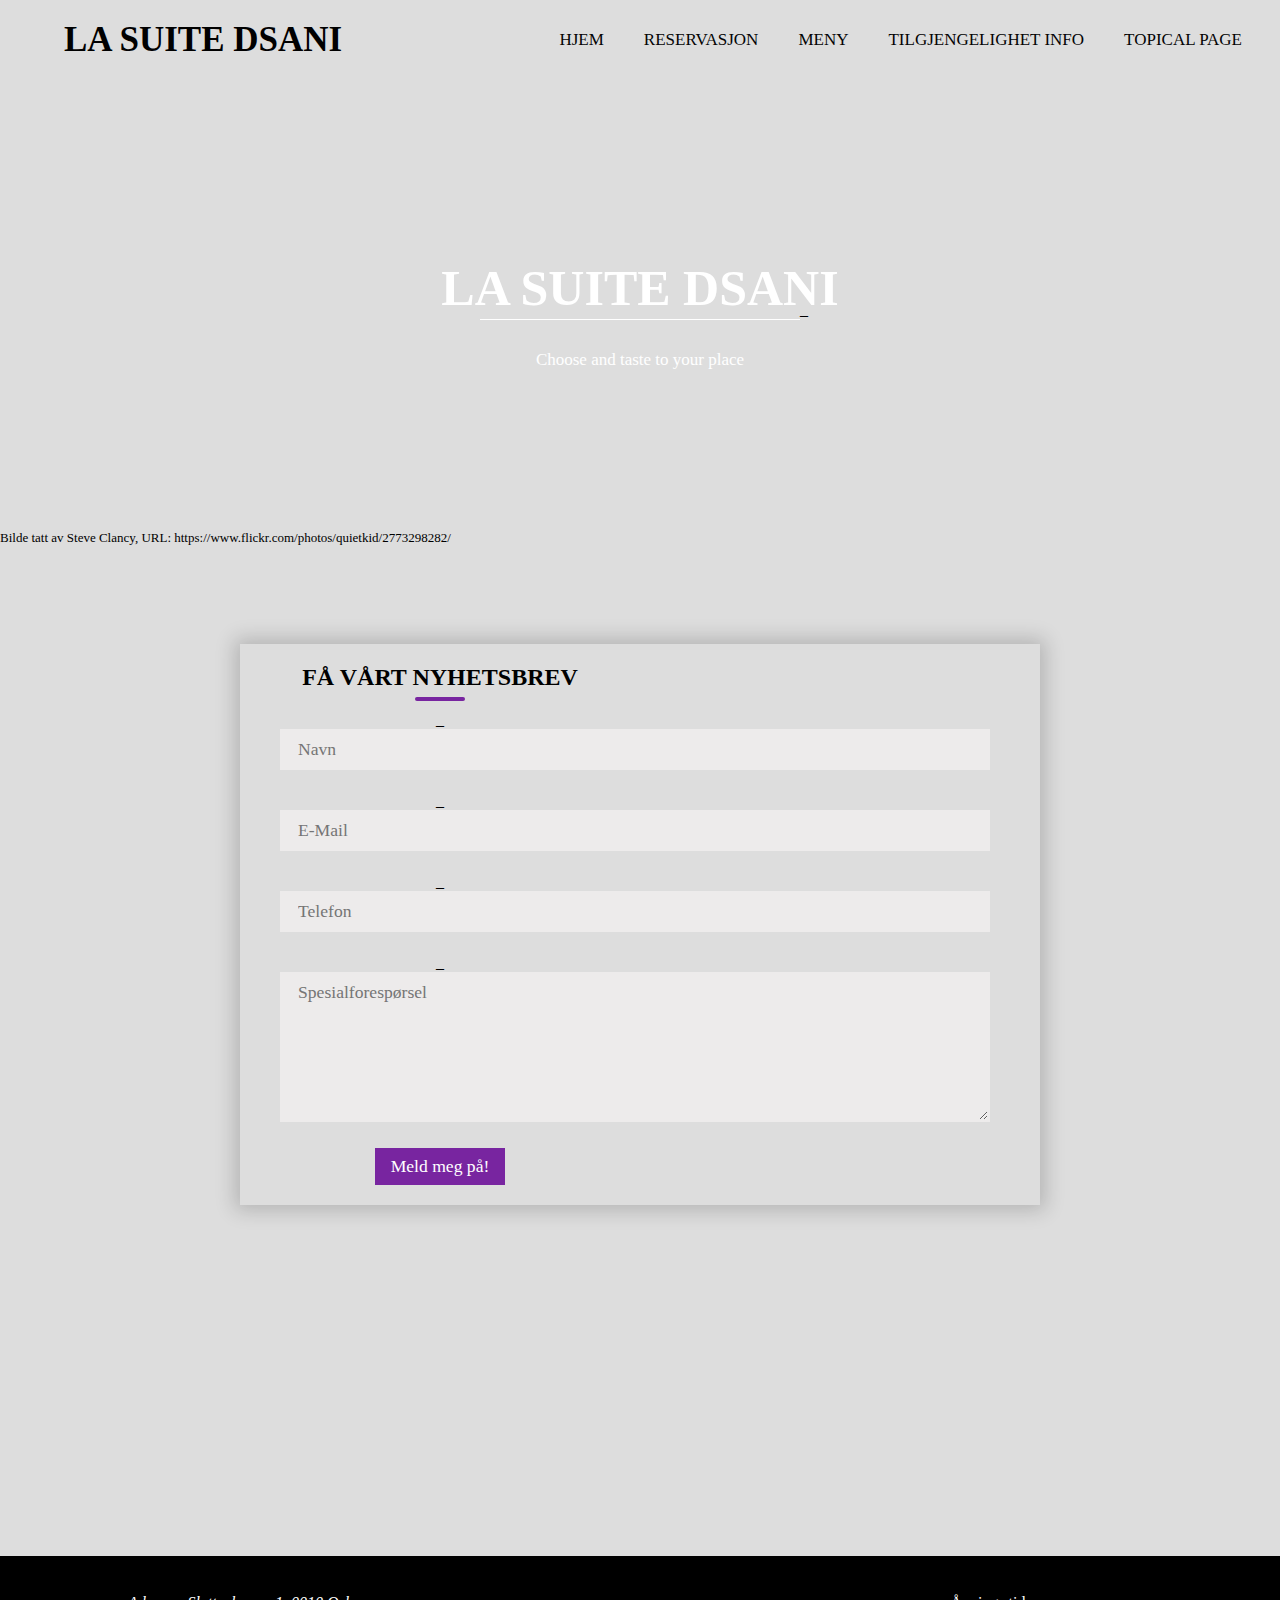
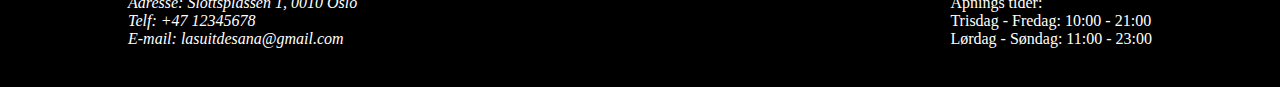
<file: index.html>
<!-- Navn på koden og liken mellom css og html-->
<!DOCTYPE html>
<html lang="en">
<head>
    <meta charset="UTF-8">
    <meta http-equiv="X-UA-Compatible" content="IE=edge">
    <meta name="viewport" content="width=device-width, initial-scale=1.0">
    <title>Hjem</title>
    <link rel="stylesheet" type="text/css" href="index-style.css">
    <link rel="stylesheet" type="text/css" href="https://jonas-fj.github.io/DATA1200-Eksamen2022/nav-footer-style.css">
    
</head>
<body>
 <!--Kode fra https://www.tiktok.com/@tutoshtml/video/7160638300993178885?_r=1&_t=8XsRhzNap1B&is_from_webapp=v1&item_id=7160638300993178885-->
 <!--Kode for knapper på toppen av siden, som fører til forskjellige funksjoner på nettsiden.-->
    <nav>
            <label class="logo">LA SUITE DSANI</label>
            <ul>
                <li><a href="https://jonas-fj.github.io/DATA1200-Eksamen2022/">Hjem</a></li>
                <li><a href="https://jonas-fj.github.io/DATA1200-Eksamen2022/booking-page/booking-page.html">Reservasjon</a></li>
                <li><a href="https://jonas-fj.github.io/DATA1200-Eksamen2022/MenyFolder/menu.html">Meny</a></li>
                <li><a href="https://jonas-fj.github.io/DATA1200-Eksamen2022/Tilgjenlighet-folder/tilgjengelighet.html">Tilgjengelighet info</a></li>
                <li><a href="https://jonas-fj.github.io/DATA1200-Eksamen2022/Topical-page/topical-page.HTML">Topical page</a></li>
            </ul>
    </nav>
    

<!--Kode for designbilde og tekst på innsiden av bildet.-->
        <figure>
            <section class="VENUE"></section>
            <h1 class="LSD">LA SUITE DSANI</h1>
            <span class="underline">_</span>
            <p class="LSD2">Choose and taste to your place</p>
            <figcaption>Bilde tatt av Steve Clancy, URL: https://www.flickr.com/photos/quietkid/2773298282/</figcaption>
        </figure>
<!--Kode fra https://www.tiktok.com/@tutoshtml/video/7166922535857048837?_r=1&_t=8XsRnoC3F2c&is_from_webapp=v1&item_id=7166922535857048837-->
<!--Kode for Nyhetsbrev boks. -->
        <div class="container">
            <div class="contact-box">
                <div class="formulaire">
                    <h2>FÅ VÅRT NYHETSBREV</h2>
                 
                
        <label>_       
        <input type="text" class="form" placeholder="Navn"></label>
        <label>_
        <input type="text" class="form" placeholder="E-Mail"></label>
        <label>_
        <input type="text" class="form" placeholder="Telefon"></label>
        <label>_
        <textarea placeholder="Spesialforespørsel" class="form"></textarea></label>
        <button class="btn">Meld meg på!</button>
                 
                </div>
            </div>
        </div>

        <!--Footer-->
        <footer class="flex-container-row">
            <address>
                <p>Adresse: Slottsplassen 1, 0010 Oslo <br>
                Telf: +47 12345678 <br>
                E-mail: lasuitdesana@gmail.com</p>
            </address>
            <div>
                <p> Åpnings tider: <br>
                    Trisdag - Fredag: 10:00 - 21:00 <br>
                    Lørdag - Søndag: 11:00 - 23:00</p>
            </div>
        </footer>
</body>
</html>
</file>
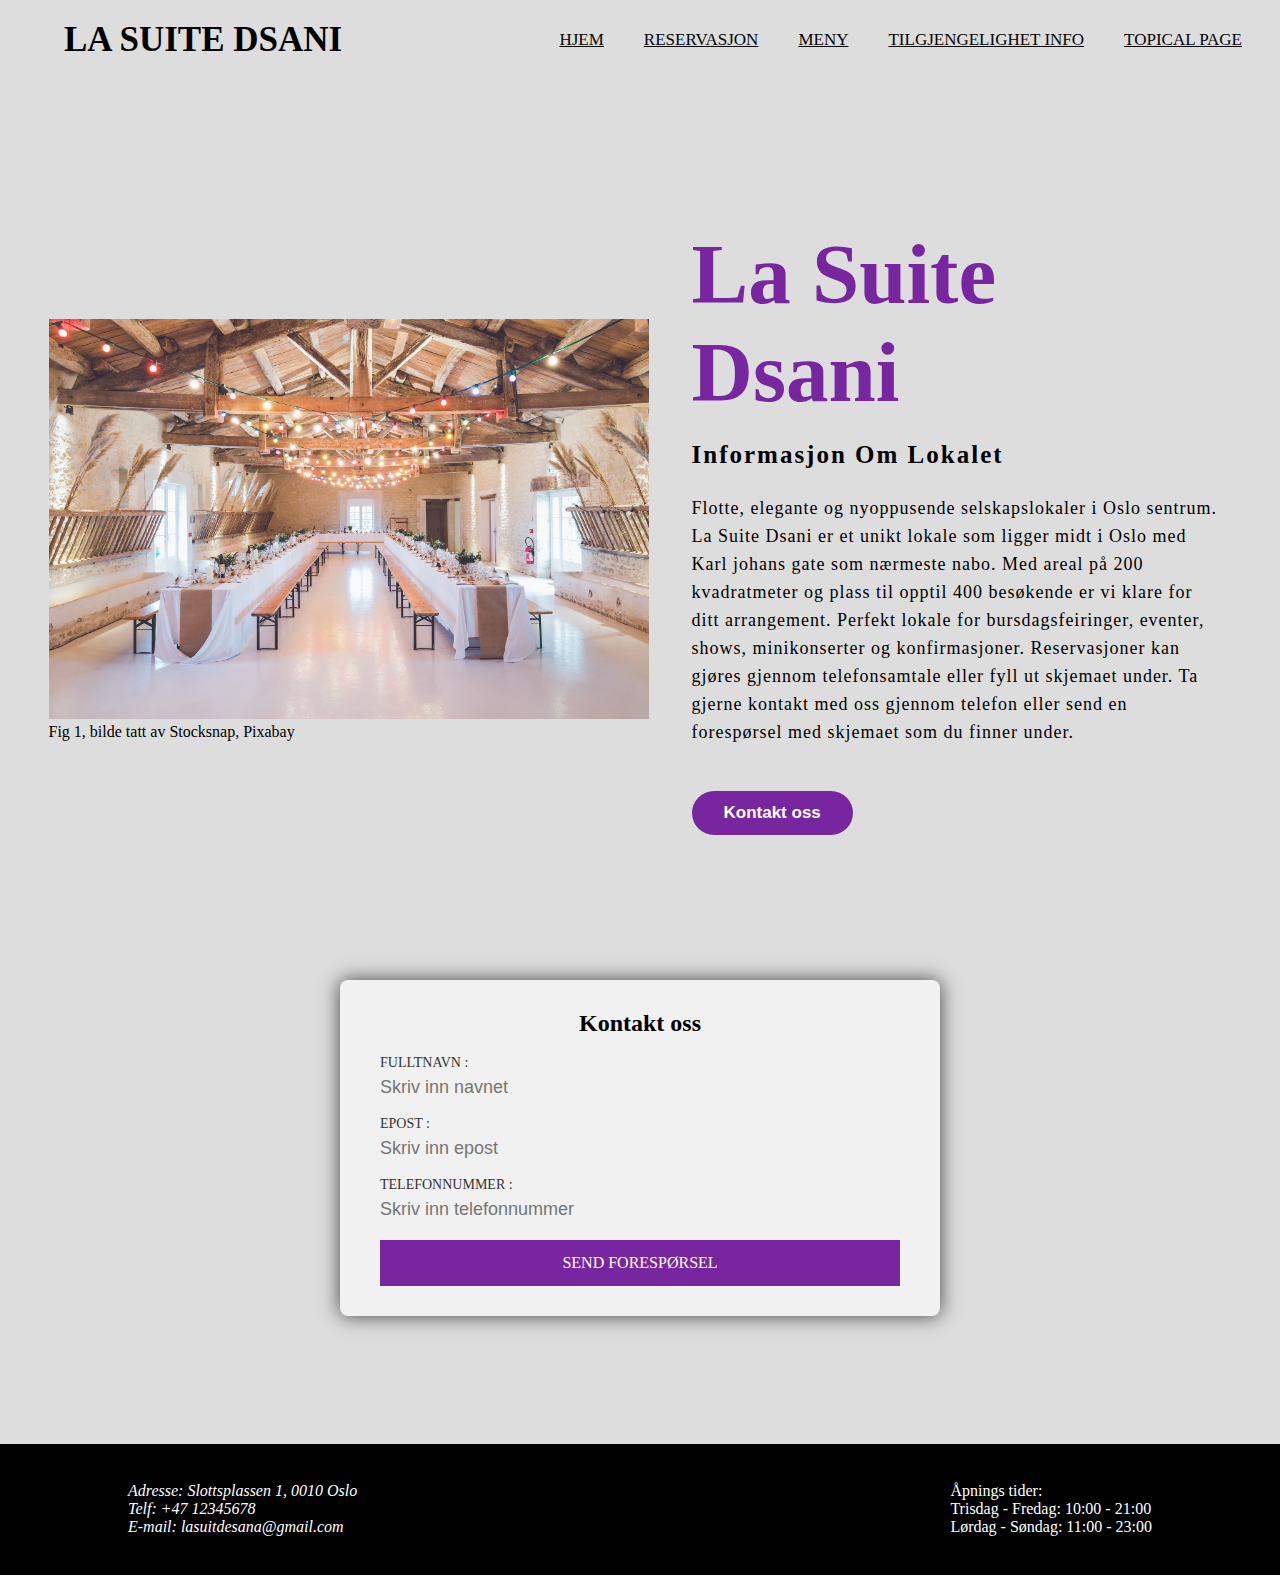
<file: booking-page/booking-page.html>
<!DOCTYPE html>
<html lang="no">
<head>
    <meta charset="utf-8">
    <meta name="viewport" content="width=device-width, initial-scale=1.0">

    <title>Reservasjoner</title>
    <link href="booking-page-style.css" rel="stylesheet" type="text/css">
    <link href="https://jonas-fj.github.io/DATA1200-Eksamen2022/nav-footer-style.css" rel="stylesheet" type="text/css">

    <link rel="preconnect" href="https://fonts.googleapis.com">
    <link rel="preconnect" href="https://fonts.gstatic.com" crossorigin>
    <link href="https://fonts.googleapis.com/css2?family=Poppins:wght@100;200;300;400;500;600;700;800;900&display=swap" rel="stylesheet">
    
</head>
<body>
     <!--Kode fra https://www.tiktok.com/@tutoshtml/video/7160638300993178885?_r=1&_t=8XsRhzNap1B&is_from_webapp=v1&item_id=7160638300993178885-->
 <!--Kode for knapper på toppen av siden, som fører til forskjellige funksjoner på nettsiden.-->
 <nav>
    <label class="logo">LA SUITE DSANI</label>
    <ul>
        <li><a href="https://jonas-fj.github.io/DATA1200-Eksamen2022/">Hjem</a></li>
        <li><a href="https://jonas-fj.github.io/DATA1200-Eksamen2022/booking-page/booking-page.html">Reservasjon</a></li>
        <li><a href="https://jonas-fj.github.io/DATA1200-Eksamen2022/MenyFolder/menu.html">Meny</a></li>
        <li><a href="https://jonas-fj.github.io/DATA1200-Eksamen2022/Tilgjenlighet-folder/tilgjengelighet.html">Tilgjengelighet info</a></li>
        <li><a href="https://jonas-fj.github.io/DATA1200-Eksamen2022/Topical-page/topical-page.HTML">Topical page</a></li>
    </ul>
</nav>



    <section class="om">
        <div class="innhold">
<!--Koden til bildet og kilde-->
        <figure>
            <img src="image-kopi/events-2609526_1920.jpg" alt="Oversiktsbilde av selskapslokale. Et stort langbord i form av hestesko står i midten">
            <figcaption>Fig 1, bilde tatt av Stocksnap, Pixabay</figcaption>
        </figure>
<!--Koden til bildet og kilden slutter her-->
<!--Koden til teksten-->
            <div class="tekst">
                <h1>La Suite Dsani</h1>
                <h2>Informasjon om lokalet</h5>
                <p> Flotte, elegante og nyoppusende selskapslokaler i Oslo sentrum. 
                    La Suite Dsani er et unikt lokale som ligger midt i Oslo med Karl johans gate 
                    som nærmeste nabo. Med areal på 200 kvadratmeter og plass til opptil 400 besøkende 
                    er vi klare for ditt arrangement. Perfekt lokale for bursdagsfeiringer, 
                    eventer, shows, minikonserter og konfirmasjoner. Reservasjoner kan gjøres 
                    gjennom telefonsamtale eller fyll ut skjemaet under. Ta gjerne kontakt med oss 
                    gjennom telefon eller send en forespørsel med skjemaet som du finner under.</p>
                    <button type="button">Kontakt oss</button>
            </div>
<!--Koden til teksten slutter her-->
        </div>
    </section>
<!--Koden til Kontaktform-->
<div class="Kontakt-ark">
    <h2>Kontakt oss</h2>
    <div class="tekstboks">
        <label>Fulltnavn :
        <input type="text" name="" value="" placeholder="Skriv inn navnet"></label>
    </div> 

    <div class="tekstboks">
        <label>Epost :
        <input type="email" name="" value="" placeholder="Skriv inn epost"></label>
    </div> 

    <div class="tekstboks">
        <label>Telefonnummer :
        <input type="text" name="" value="" placeholder="Skriv inn telefonnummer"></label> 
    </div> 
    <a class="knapp2">Send forespørsel</a>
</div>
<!--Koden til kontaktform slutter her-->

<footer class="flex-container-row">
    <address>
        <p>Adresse: Slottsplassen 1, 0010 Oslo <br>
        Telf: +47 12345678 <br>
        E-mail: lasuitdesana@gmail.com</p>
    </address>
    <div>
        <p> Åpnings tider: <br>
            Trisdag - Fredag: 10:00 - 21:00 <br>
            Lørdag - Søndag: 11:00 - 23:00</p>
    </div>
</footer>

</body>
</html>
</file>
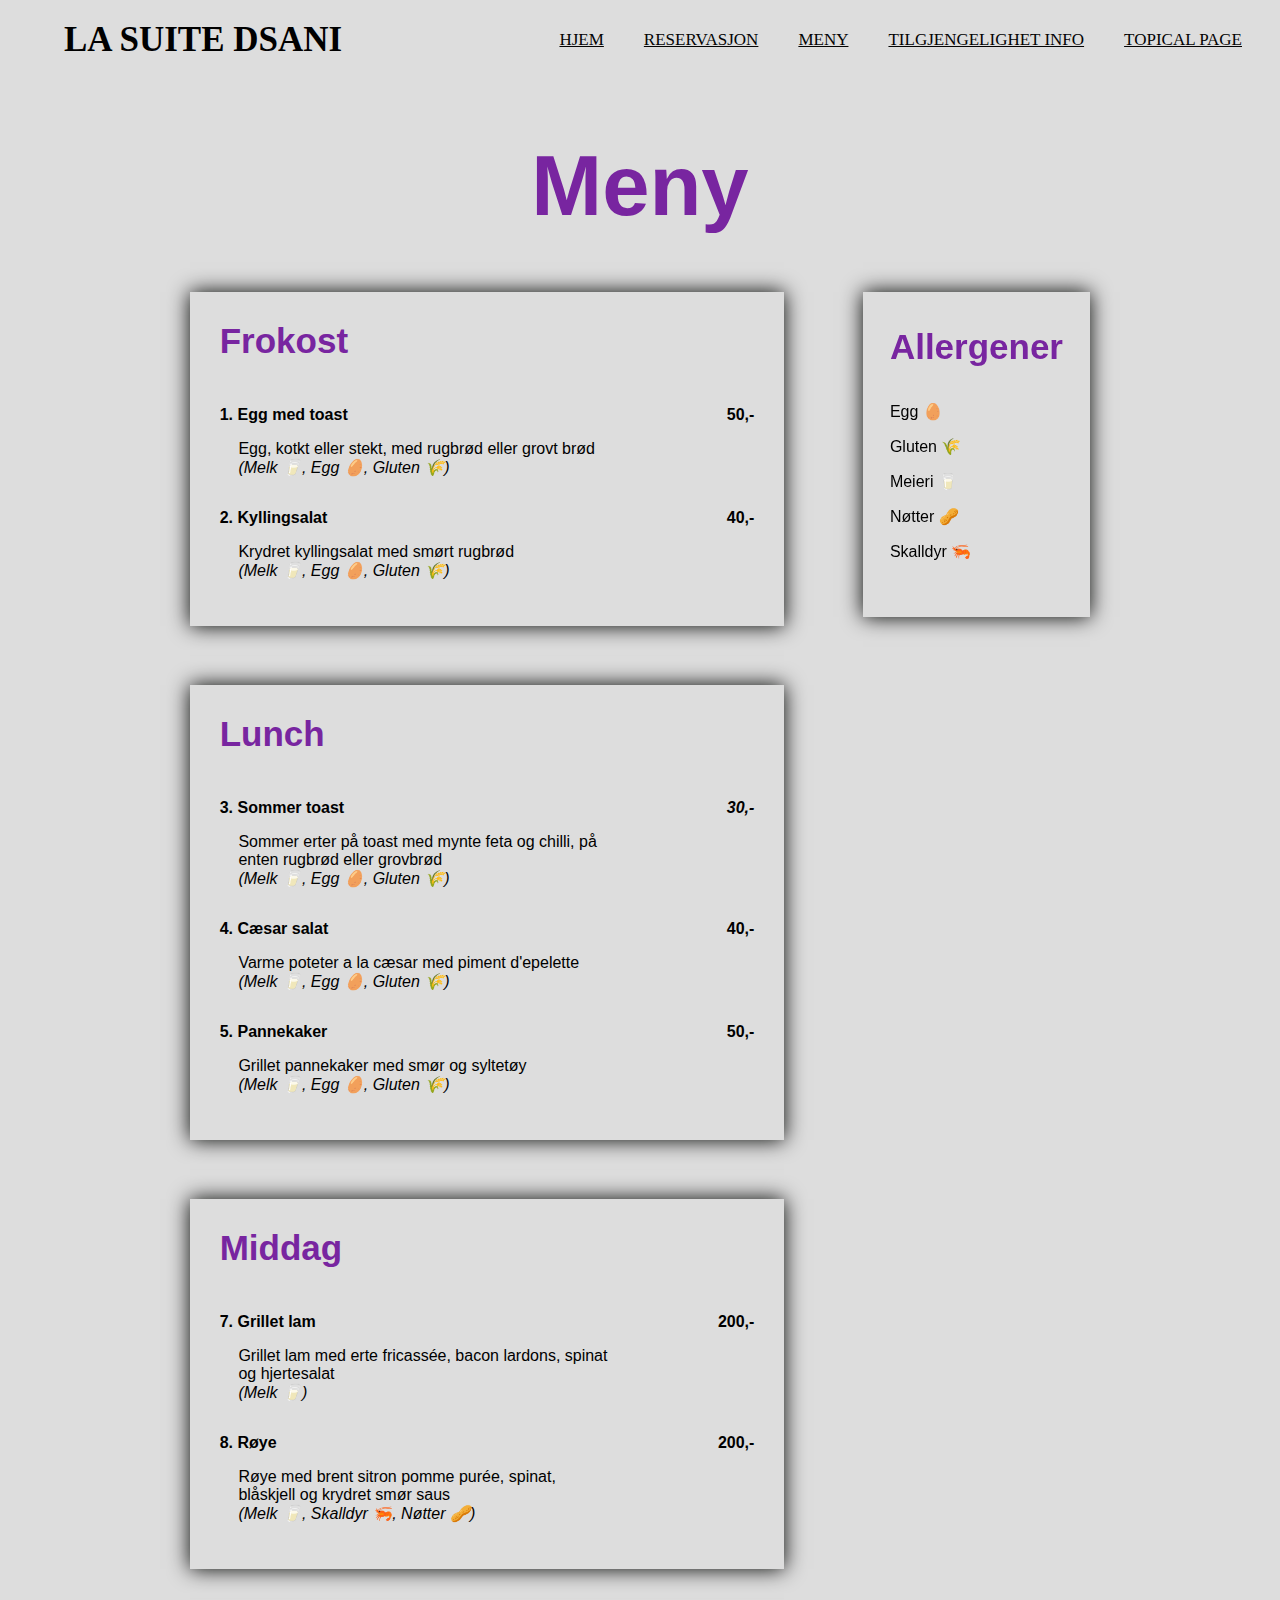
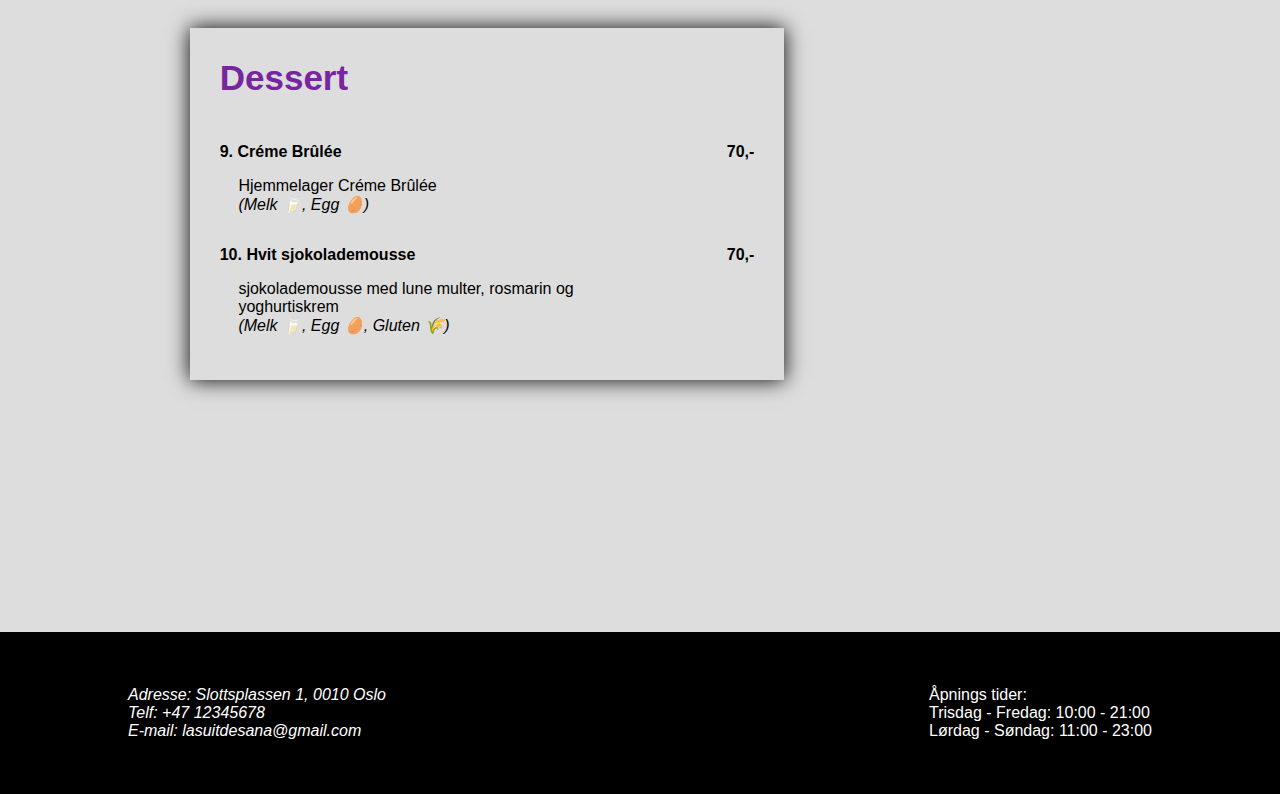
<file: MenyFolder/menu.html>
<!DOCTYPE html>
<html lang="no">
<head>
    <meta charset="UTF-8">
    <meta http-equiv="X-UA-Compatible" content="IE=edge">
    <meta name="viewport" content="width=device-width, initial-scale=1.0">
    <title>Meny</title>
    <link rel="stylesheet" href="menuStyle.css">
    <link rel="stylesheet" href="https://jonas-fj.github.io/DATA1200-Eksamen2022/nav-footer-style.css" type="text/css">

    <link rel="preconnect" href="https://fonts.googleapis.com">
    <link rel="preconnect" href="https://fonts.gstatic.com" crossorigin>
    <link href="https://fonts.googleapis.com/css2?family=Poppins:wght@100;200;300;400;500;600;700;800;900&display=swap" rel="stylesheet">
</head>

<body>
    
     <!--Kode fra https://www.tiktok.com/@tutoshtml/video/7160638300993178885?_r=1&_t=8XsRhzNap1B&is_from_webapp=v1&item_id=7160638300993178885-->
 <!--Kode for knapper på toppen av siden, som fører til forskjellige funksjoner på nettsiden.-->
 <nav>
    <label class="logo">LA SUITE DSANI</label>
    <ul>
        <li><a href="https://jonas-fj.github.io/DATA1200-Eksamen2022/">Hjem</a></li>
        <li><a href="https://jonas-fj.github.io/DATA1200-Eksamen2022/booking-page/booking-page.html">Reservasjon</a></li>
        <li><a href="https://jonas-fj.github.io/DATA1200-Eksamen2022/MenyFolder/menu.html">Meny</a></li>
        <li><a href="https://jonas-fj.github.io/DATA1200-Eksamen2022/Tilgjenlighet-folder/tilgjengelighet.html">Tilgjengelighet info</a></li>
        <li><a href="https://jonas-fj.github.io/DATA1200-Eksamen2022/Topical-page/topical-page.HTML">Topical page</a></li>
    </ul>
</nav>


    <h1>Meny</h1>

    <!--Main innholder en flexbox rad med menyen sidepanel-->
    <main class="flex-container-row">

        <!--Menyen er satt opp av en colonne med flexboxer, en box for hvert måltid-->
        <section class="flex-container-col">
            

            <!--Flex box med grid container som innholder forkost meny-->
            <div class="grid-container">  
                <div class="grid-headding">
                    <h2>Frokost</h2>
                </div>

                <div>
                    <p><b>1. Egg med toast</b></p>
                    <span class="indent">
                    <p>Egg, kotkt eller stekt, med rugbrød eller grovt brød<br>
                    <i>(Melk &#129371;, Egg &#129370;, Gluten &#127806;)</i></p>
                    </span>
                </div>
                <div class="textRight">
                    <p><b>50,-</b></p>
                </div>

                <div>
                    <p><b>2. Kyllingsalat</b></p>
                    <span class="indent">
                    <p>Krydret kyllingsalat med smørt rugbrød<br>
                    <i>(Melk &#129371;, Egg &#129370;, Gluten &#127806;)</i></p>
                    </span>
                </div>
                <div class="textRight">
                    <p><b>40,-</b></p>
                </div>
            </div>

            <!--Flex box med grid container som innholder lunch meny-->
            <div class="grid-container">
                <div class="grid-headding">
                    <h2>Lunch</h2>
                </div>

                <div>
                    <p><b>3. Sommer toast</b></p>
                    <span class="indent">
                    <p>Sommer erter på toast med mynte feta og chilli, på enten rugbrød eller grovbrød<br>
                    <i>(Melk &#129371;, Egg &#129370;, Gluten &#127806;)</i></p>
                    </span>
                </div>

                <div class="textRight">
                    <p><b><i>30,-</i></b></p>
                </div>

                <div>
                    <p><b>4. Cæsar salat</b></p>
                    <span class="indent">
                    <p>Varme poteter a la cæsar med piment d'epelette<br>
                    <i>(Melk &#129371;, Egg &#129370;, Gluten &#127806;)</i></p>
                    </span>
                </div>

                <div class="textRight">
                    <p><b>40,-</b></p>
                </div>

                <div>
                    <p><b>5. Pannekaker</b></p>
                    <span class="indent">
                    <p>Grillet pannekaker med smør og syltetøy<br>
                    <i>(Melk &#129371;, Egg &#129370;, Gluten &#127806;)</i></p>
                    </span>
                </div>

                <div class="textRight">
                    <p><b>50,-</b></p>
                </div>
            </div>

            <!--Flex box med grid container som innholder middags meny-->
            <div class="grid-container">
                <div class="grid-headding">
                    <h2>Middag</h2>
                </div>

                <div>
                    <p><b>7. Grillet lam</b></p>
                    <span class="indent">
                    <p>Grillet lam med erte fricassée, bacon lardons, spinat og hjertesalat <br>
                    <i>(Melk &#129371;)</i></p>
                    </span>
                </div>

                <span class="textRight">
                    <p><b>200,-</b></p>
                </span>

                <div>
                    <p><b>8. Røye</b></p>
                    <span class="indent">
                    <p>Røye med brent sitron pomme purée, spinat, blåskjell og krydret smør saus<br>
                    <i>(Melk &#129371;, Skalldyr &#129424;, Nøtter &#129372;)</i></p>
                    </span>
                </div>

                <div class="textRight">
                    <p><b>200,-</b></p>
                </div>
            </div>

            <div class="grid-container">
                <div class="grid-headding">
                    <h2>Dessert</h2>
                </div>

                <div>
                    <p><b>9. Créme Brûlée</b></p>
                    <span class="indent">
                    <p>Hjemmelager Créme Brûlée<br>
                    <i>(Melk &#129371;, Egg &#129370;)</i></p>
                    </span>
                </div>

                <span class="textRight">
                    <p><b>70,-</b></p>
                </span>

                <div>
                    
                    <p><b>10. Hvit sjokolademousse</b></p>
                    <span class="indent">
                    <p>sjokolademousse med lune multer, rosmarin og yoghurtiskrem<br>
                    <i>(Melk &#129371;, Egg &#129370;, Gluten &#127806;)</i></p>
                    </span>
                </div>

                <div class="textRight">
                    <p><b>70,-</b></p>
                </div>
            </div>
        </section>

        <!--Flex box som innholder en oversikt over alle allergener i menyen-->
        <aside>
            <h3>
                Allergener
            </h3>
                <p>Egg &#129370;</p>
                <p>Gluten &#127806;</p>
                <p>Meieri  &#129371;</p>
                <p>Nøtter &#129372;</p>
                <p>Skalldyr &#129424;</p>
        </aside>
    </main>
    <footer class="flex-container-row">
        <address>
            <p>Adresse: Slottsplassen 1, 0010 Oslo <br>
            Telf: +47 12345678 <br>
            E-mail: lasuitdesana@gmail.com</p>
        </address>
        <div>
            <p> Åpnings tider: <br>
                Trisdag - Fredag: 10:00 - 21:00 <br>
                Lørdag - Søndag: 11:00 - 23:00</p>
        </div>
    </footer>
</body>
</html>
</file>
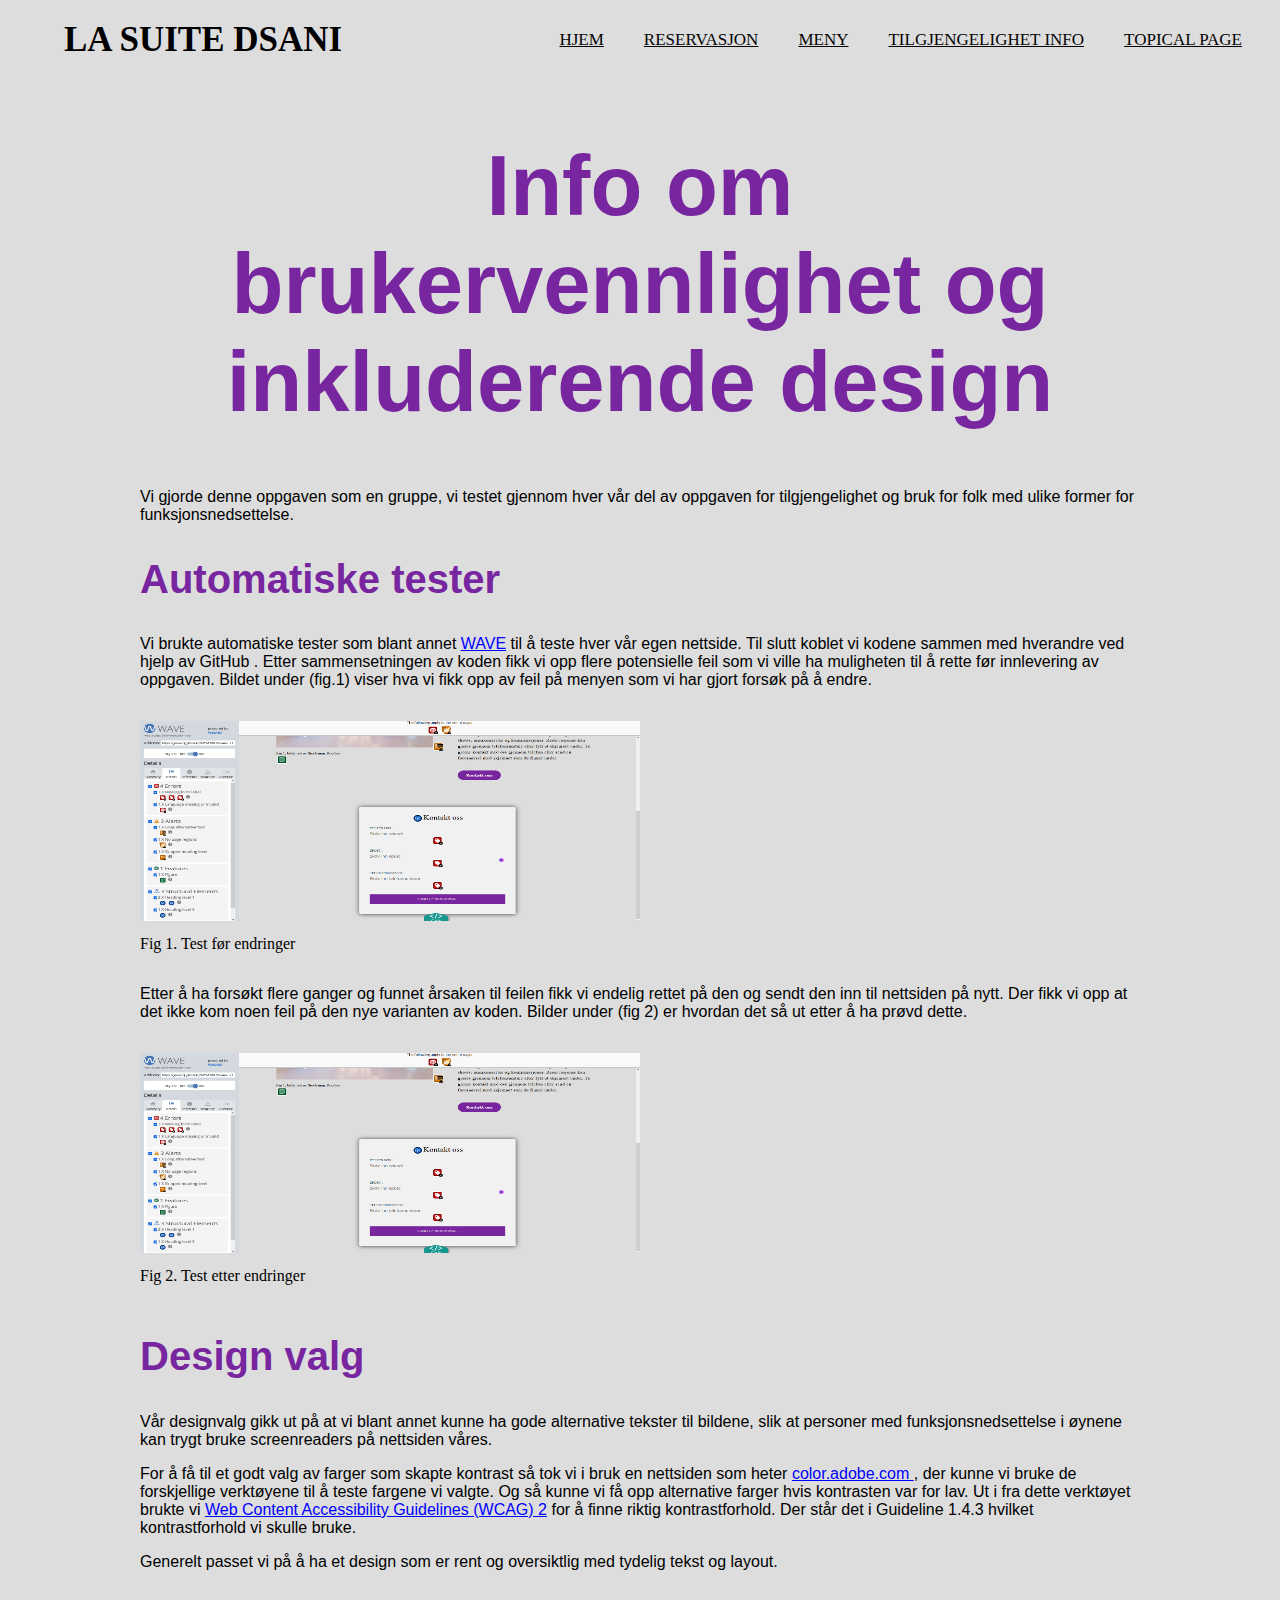
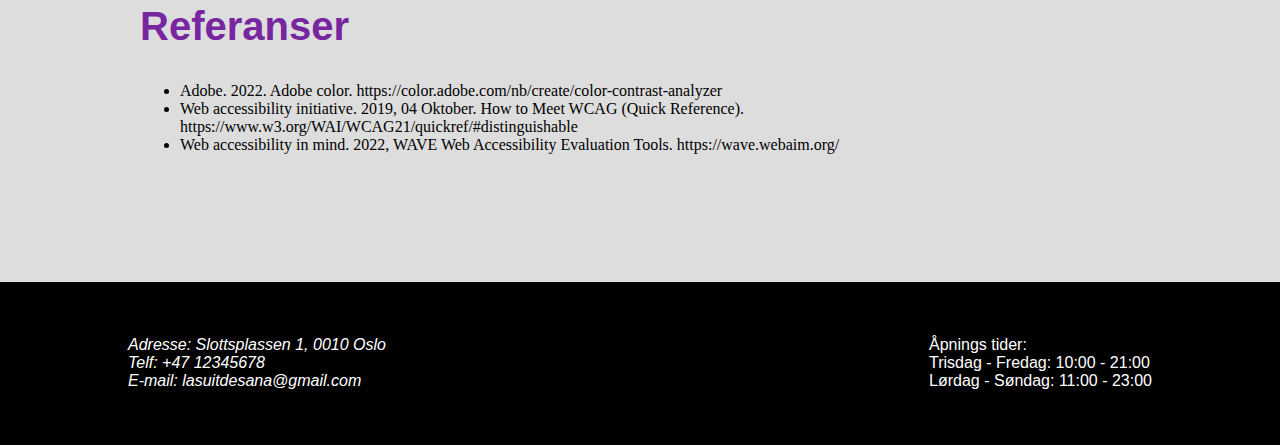
<file: Tilgjenlighet-folder/tilgjengelighet.html>
<!DOCTYPE html>
<html lang="no">
<head>
    <meta charset="UTF-8">
    <meta http-equiv="X-UA-Compatible" content="IE=edge">
    <meta name="viewport" content="width=device-width, initial-scale=1.0">
    <title>Tilgjenglighet</title>
    <link rel="stylesheet" type="text/css" href="tilgjengelighet-style.css">
    <link rel="stylesheet" type="text/css" href="https://jonas-fj.github.io/DATA1200-Eksamen2022/nav-footer-style.css">

</head>
<body>
     <!--Kode fra https://www.tiktok.com/@tutoshtml/video/7160638300993178885?_r=1&_t=8XsRhzNap1B&is_from_webapp=v1&item_id=7160638300993178885-->
 <!--Kode for knapper på toppen av siden, som fører til forskjellige funksjoner på nettsiden.-->
 <nav>
    <label class="logo">LA SUITE DSANI</label>
    <ul>
        <li><a href="https://jonas-fj.github.io/DATA1200-Eksamen2022/">Hjem</a></li>
        <li><a href="https://jonas-fj.github.io/DATA1200-Eksamen2022/booking-page/booking-page.html">Reservasjon</a></li>
        <li><a href="https://jonas-fj.github.io/DATA1200-Eksamen2022/MenyFolder/menu.html">Meny</a></li>
        <li><a href="https://jonas-fj.github.io/DATA1200-Eksamen2022/Tilgjenlighet-folder/tilgjengelighet.html">Tilgjengelighet info</a></li>
        <li><a href="https://jonas-fj.github.io/DATA1200-Eksamen2022/Topical-page/topical-page.HTML">Topical page</a></li>
    </ul>
</nav>

    <main>
        <h1>Info om brukervennlighet og inkluderende design</h1>
        <p>
            Vi gjorde denne oppgaven som en gruppe, vi testet gjennom hver vår del av oppgaven for
            tilgjengelighet og bruk for folk med ulike former for funksjonsnedsettelse. 
        </p>

        <h2>Automatiske tester</h2>

        <p>
            Vi brukte automatiske tester som blant annet <a href="https://wave.webaim.org/" target="_blank">WAVE</a> til å teste hver vår
            egen nettside. Til slutt koblet vi kodene sammen med hverandre ved hjelp av GitHub . Etter
            sammensetningen av koden fikk vi opp flere potensielle feil som vi ville ha muligheten til å
            rette før innlevering av oppgaven. Bildet under (fig.1) viser hva vi fikk opp av feil på menyen som vi
            har gjort forsøk på å endre.
        
        <figure class="figure-left">
            <img src="Tilgjengelighet-bilder/WAVE-kontroll-før.png" alt="Reservasjon siden våres bli automatisk testet. Og viser feil" width="500px" height="200px">
            <figcaption>Fig 1. Test før endringer</figcaption>
        </figure>
        </p>
        <p>
            Etter å ha forsøkt flere ganger og funnet årsaken til feilen fikk vi endelig rettet på den og sendt
            den inn til nettsiden på nytt. Der fikk vi opp at det ikke kom noen feil på den nye varianten av
            koden. Bilder under (fig 2) er hvordan det så ut etter å ha prøvd dette.
        </p>
        <figure class="figure-right">
            <img src="Tilgjengelighet-bilder/WAVE-kontroll-før.png" alt="Reservasjon siden våres bli automatisk testet. Nå er feilene rettet opp" width="500px" height="200px">
            <figcaption>Fig 2. Test etter endringer</figcaption>
        </figure>

        <h2>Design valg</h2>
        <p>
            Vår designvalg gikk ut på at vi blant annet kunne ha gode alternative tekster til bildene, slik at
            personer med funksjonsnedsettelse i øynene kan trygt bruke screenreaders på nettsiden våres.
        </p>
        <p>
            For å få til et godt valg av farger som skapte kontrast så tok vi i bruk en nettsiden som heter 
            <a href="https://color.adobe.com/nb/create/color-contrast-analyzer" target="_blank">color.adobe.com </a>, der kunne vi bruke de forskjellige verktøyene til å teste fargene vi valgte. Og
            så kunne vi få opp alternative farger hvis kontrasten var for lav. Ut i fra 
            dette verktøyet brukte vi 
            <a href="https://www.w3.org/WAI/WCAG21/quickref/#distinguishable" target="_blank"> Web Content Accessibility Guidelines (WCAG) 2</a>
            for 
            å finne riktig kontrastforhold. Der står det i Guideline 1.4.3 hvilket 
            kontrastforhold vi skulle bruke.
        </p>
        <p>
            Generelt passet vi på å ha et design som er rent og oversiktlig med tydelig tekst og layout.
        </p>

        <h2>Referanser</h2>

        <ul>
            <li>Adobe. 2022. Adobe color. https://color.adobe.com/nb/create/color-contrast-analyzer</li>
            <li>Web accessibility initiative. 2019, 04 Oktober. How to Meet WCAG (Quick Reference). https://www.w3.org/WAI/WCAG21/quickref/#distinguishable</li>
            <li>Web accessibility in mind. 2022, WAVE Web Accessibility Evaluation Tools. https://wave.webaim.org/</li>
        </ul>
        <p>

        </p>
    </main>

    <footer class="flex-container-row">
        <address>
            <p>Adresse: Slottsplassen 1, 0010 Oslo <br>
            Telf: +47 12345678 <br>
            E-mail: lasuitdesana@gmail.com</p>
        </address>
        <div>
            <p> Åpnings tider: <br>
                Trisdag - Fredag: 10:00 - 21:00 <br>
                Lørdag - Søndag: 11:00 - 23:00</p>
        </div>
    </footer>
    
</body>
</html>
</file>
<file: index-style.css>
*{
    padding: 0;
    margin: 0;
    text-decoration: none;
    list-style: none;
    box-sizing: border-box;
}
body{
    font-family: CormorantGaramond-bold; /* Fonten for Siden */ 
    background-color: #ddd;
}

.VENUE{ /*Bakgrunnsbilde for design av nettsiden.*/
    background: url(https://live.staticflickr.com/3034/2773298282_b2d6638825.jpg) no-repeat;
    background-size:cover;
    height: 50vh;
    filter: brightness(45%);
}

.LSD{ /*Kode for header over bildet.*/
    width: 80%;
    display: block;
    position: absolute; 
    top: 32%; 
    left: 50%; 
    -webkit-transform: translate(-50%,-50%);
    -ms-transform: translate(-50%,-50%); 
    transform: translate(-50%,-50%);
    font-family: CormorantGaramond-bold;
    font-size: 50px; 
    font-weight: bold;
    color: #fff;
    line-height: 70px;
    text-align: center; 
    margin: 0; 
    z-index: 9;
}

.underline { /*Kode for underlinen over bildet*/
    border-bottom: 1px solid white;
    width: 10%;
    margin-top: 1%;
    display: inline-block;
    padding-left: 25%;
    position: absolute; 
    top: 32%; 
    left: 37.5%; 
  }

.LSD2{ /*Koden for paragraph tekst linje 1 over bildet*/
    width: 80%;
    display: block;
    position: absolute; 
    top: 40%; 
    left: 50%; 
    -webkit-transform: translate(-50%,-50%);
    -ms-transform: translate(-50%,-50%); 
    transform: translate(-50%,-50%);
    font-family: CormorantGaramond-regular;
    font-size: 17px; 
    color: #fff;
    line-height: 70px;
    text-align: center; 
    margin: 0; 
    z-index: 9;       
}

.LSD3{ /*Koden for paragraph tekst linje 2 over bildet*/
    width: 80%;
    display: block;
    position: absolute; 
    top: 43%; 
    left: 50%; 
    -webkit-transform: translate(-50%,-50%);
    -ms-transform: translate(-50%,-50%); 
    transform: translate(-50%,-50%);
    font-family: CormorantGaramond-regular;
    font-size: 17px; 
    color: #fff;
    line-height: 70px;
    text-align: center; 
    margin: 0; 
    z-index: 9;
}

* {
    padding: 0;
    margin: 0;
    box-sizing: border-box;
}

body { /*Høyde og bredde for boks i forhold til nettsiden*/
    height: 98vh;
    width: 100%;
}

.container { /*Kode for størrelse for hele siden.*//*kode fra https://www.tiktok.com/@tutoshtml/video/7166922535857048837?_r=1&_t=8XsRnoC3F2c&is_from_webapp=v1&item_id=7166922535857048837 */
    position: relative;
    width: 100%;
    height: 100%;
    display: flex;
    justify-content: center;
    align-items: center;
    padding: 20px 100px;
    background-color: #ddd;
}

.contact-box { /*kode for størrelse for boks bak nyhetsbrev info input. *//*kode fra https://www.tiktok.com/@tutoshtml/video/7166922535857048837?_r=1&_t=8XsRnoC3F2c&is_from_webapp=v1&item_id=7166922535857048837 */
    max-width: 800px;
    display: grid;
    grid-template-columns: repeat(2, 1fr);
    justify-content: center;
    align-items: center;
    text-align: center;
    background-color: #ddd(255, 0, 0);
    box-shadow: 0px 0px 19px 5px rgba(0,0,0,0.19);
    margin-bottom: 125px;
}

.formulaire { /*størrese for boks til nyhetsbrev*//*kode fra https://www.tiktok.com/@tutoshtml/video/7166922535857048837?_r=1&_t=8XsRnoC3F2c&is_from_webapp=v1&item_id=7166922535857048837 */
    text-align: center;
    padding: 20px 40px;
}

h2 { /*Kode for posisjon fakrgestrek under header til nyhetsbrev*/ 
    position: relative;
    padding: 0 0 10px;
    margin-bottom: 10px;
}

h2:after { /*Kode for fagre til fargestrek under header til nyhetsbrev*/
    content: '';
    position: absolute;
    left: 50%;
    bottom: 0;
    transform: translateX(-50%);
    height: 4px;
    width: 50px;
    border-radius: 2px;
    background-color: #7825A0;
}

.form { /* Kode for tekst inne i inputboksene.*//*kode fra https://www.tiktok.com/@tutoshtml/video/7166922535857048837?_r=1&_t=8XsRnoC3F2c&is_from_webapp=v1&item_id=7166922535857048837 */
    width: 222%;
    border: 2px solid rgba(0,0,0,0);
    outline: none;
    background-color: rgb(237, 235, 235);
    padding: 0.5rem 1rem;
    font-size: 1.1rem;
    margin-bottom: 22px;
    transition: .3s;
    font-family: CormorantGaramond-regular;
}

.form:hover { /*Kode for endring av farge ved hover over inputboksene. */
    background-color: rgba(0, 0, 0, 0.115);
}
textarea { /*Kode for lenge av boksen til "spesialforespørsel"*/
    min-height: 150px;
}
.btn { /*Kode for knapp for å melde på nyhetsbrev*/
    max-width: 222%;
    padding: 0.5rem 1rem;
    background-color: #7825A0;
    color: #fff;
    font-size: 1.1rem;
    border:none;
    outline: none;
    cursor: pointer;
    transition: .3s;
    font-family: CormorantGaramond-regular;
}
.btn:hover { /*Kode for nor man hover over påmeldingsknappen*/
    background-color: #4f196a;
}
.form:focus {
    border:2px solid rgba(30, 85, 250, 0.47);
    background-color: rgb(251, 250, 250);
}
@media screen and (max-width: 880px){
    .contact-box { grid-template-columns: lfr;
    }
}
figcaption {
    font-size: small;
}
</file>
<file: booking-page/booking-page-style.css>
@import url(https://fonts.google.com/specimen/Cormorant+Garamond?query=cormo);
@font-face {
    font-family: Cormo;
    src: url(https://fonts.google.com/specimen/Cormorant+Garamond?query=cormo);
}

*{
    padding:0;
    margin:0;
    box-sizing: border-box;
    
}
.om{
    width: 100%;
    height: 100vh;
    background-color: #ddd;
    display: flex;
    justify-content: center;
    align-items: center;
}
.om .innhold img{
    height: auto;
    width: 600px;
    max-width: 100%;
}
.tekst{
    width: 550px;
    max-width: 100%;
    padding: 0 10px;
}
.innhold{
    width: 1280px;
    max-width: 95%;
    margin: 0 auto;
    display: flex;
    flex-wrap: wrap;
    align-items: center;
    justify-content: space-around;
}
.tekst h1{
    color: #7825A0;
    font-size: 85px;
    margin-bottom: 20px;
    text-transform: capitalize;
}
.tekst h2{
    color: black;
    font-size: 25px;
    margin-bottom: 25px;
    text-transform: capitalize;
    letter-spacing: 2px;
}
.tekst p{
    color:black;
    font-size: 18px;
    line-height: 28px;
    letter-spacing: 1px;
    margin-bottom: 45px;
}
button{
    background-color: #7825A0;
    color: white;
    border: 2px solid transparent;
    text-decoration: none;
    padding: 10px 30px;
    border-radius: 30px;
    font-size: 17px;
    font-weight: bold;
}
button:hover{
    transform: scale(1.2);
    background-color: transparent;
    border: 2px solid #7825A0;
    color: #7825A0;
    transition: .4s;
    cursor: pointer;
}
@media screen and (max-width: 1180px) {
    .om{
        width: 100%;
        height: auto;
        padding: 70px 0px;
    }
}
@media screen and (max-width: 650px) {
    .om .innhold img{
        margin-bottom: 35px;
    }
    .tekst h1{
        font-size: 60px;
        margin-bottom: 25px;
    }
}
body{
    margin: 0;
    padding: 0;
    background-color: #ddd;
}
.Kontakt-ark{
    width: 85%;
    max-width: 600px;
    background: #f1f1f1;
    top: 50%;
    left: 50%;
    padding: 30px 40px;
    margin: 0 auto;
    margin-bottom: 40px;
    flex-wrap: wrap;
    align-items: center;
    justify-content: space-around;
    box-sizing: border-box;
    border-radius: 8px;
    text-align: center;
    box-shadow: 0 0 20px #000000b3;
}
.Kontakt-ark h1{
    margin-top: 0;
    font-weight: 200;
}
.tekstboks{
    margin: 18px 0;
}
.tekstboks label{
    display: block;
    text-align: left;
    color: #333;
    text-transform: uppercase;
    font-size: 14px;
}
.tekstboks input,.tekstboks textarea{
    width: 100%;
    border: none;
    background: none;
    outline: none;
    font-size: 18px;
    margin-top: 6px;
}
.knapp2{
    display: block;
    background: #7825A0;
    padding: 14px 0;
    color: white;
    text-transform: uppercase;
    cursor: pointer;
    margin-top: 20px;
    width: 100%;
}
</file>
<file: MenyFolder/menuStyle.css>
h1 {
    font-family: garamond, helvetica, sans-serif;
    color: #7825A0;
    text-align: center;
    font-size: 85px;
}
h2 {
    font-family: garamond, helvetica, sans-serif;
    color: #7825A0;
    font-size: 35px;
}
h3 {
    font-family: garamond, helvetica, sans-serif;
    color: #7825A0;
    font-size: 35px;
}

p {
    font-family: Arial, Helvetica, sans-serif;
}

body {
    margin: 0;
    background-color: #ddd;
}

main{
    margin: auto;
    max-width: 850px;
    padding-bottom: 5%;
    max-width: 900px;
}

aside {
    position: sticky;
    top: 120px;
    padding-left: 3%;
    padding-right: 3%;
    margin-left: auto;
    max-height: 325px;
    box-shadow: 0 0 20px #000300;
}
ul {
    margin: 0;
}
/* En klasse for og stille tekst til høgre*/
.textRight {
    text-align: right;
}

.grid-container {
    display: grid;
    grid-template-columns: 70% 30%;
    min-width: 200px;
    padding-left: 5%;
    padding-right: 5%;
    padding-bottom: 5%;
    margin-bottom: 10%;
    box-shadow: 0 0 20px #000300;
}

/* En klasse for å fylle begge kolonnene med tittel */
.grid-headding {
    grid-column: 1 / span 2;
}

/* En klasse for å forskyve tekst til siden */
.indent {
    position: relative;
    left: 5%;
}
</file>
<file: Tilgjenlighet-folder/tilgjengelighet-style.css>
h1 {
    font-family: garamond, helvetica, sans-serif;
    color: #7825A0;
    text-align: center;
    font-size: 85px;
}
h2 {
    font-family: garamond, helvetica, sans-serif;
    color: #7825A0;
    font-size: 40px;
}
p{
    font-family: Arial, Helvetica, sans-serif;
}

a{
    color: blue;
}
figcaption {
    margin-top: 2%;
}
body {
    background-color: #ddd;
    margin: 0%;
}
main {
    max-width: 1000px;
    margin: auto;
}
figure{
    display: inline-block;
    margin-left: 0%;
}
ul {
    margin: 0;
}
</file>
